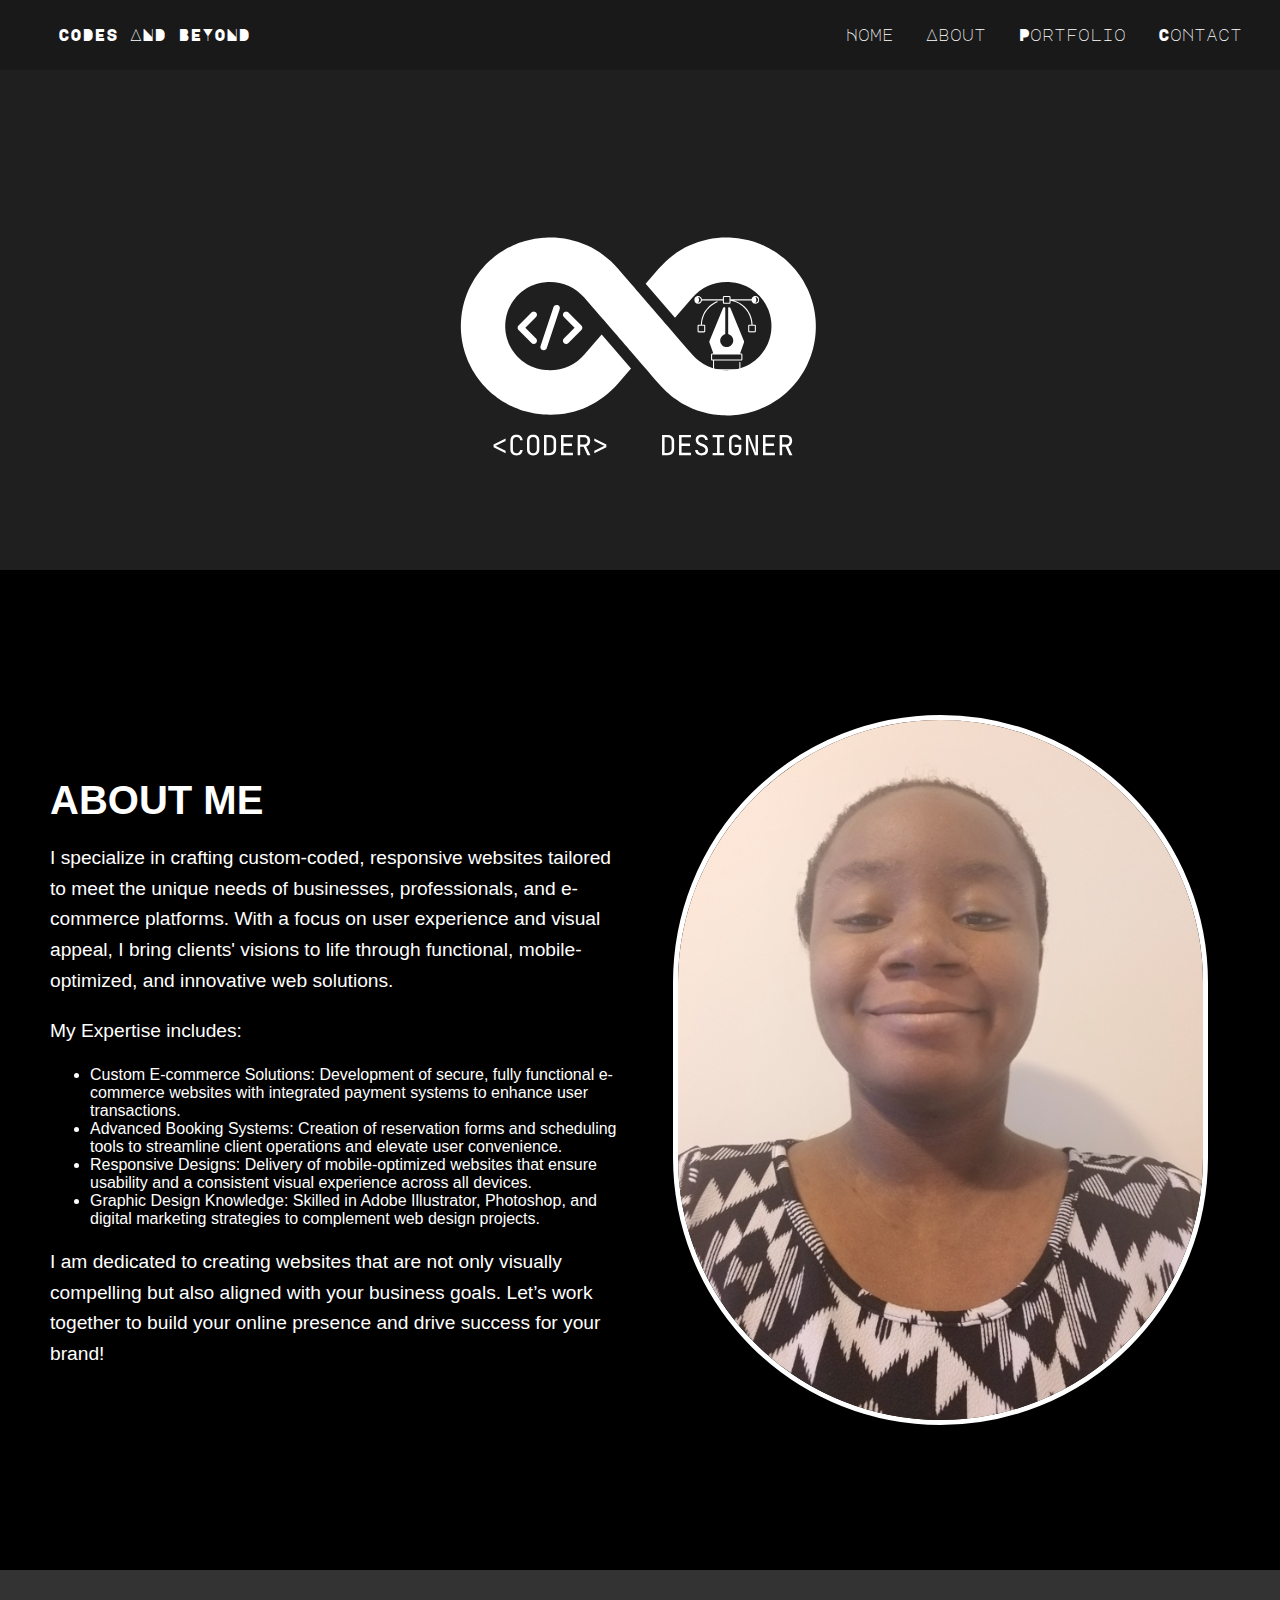
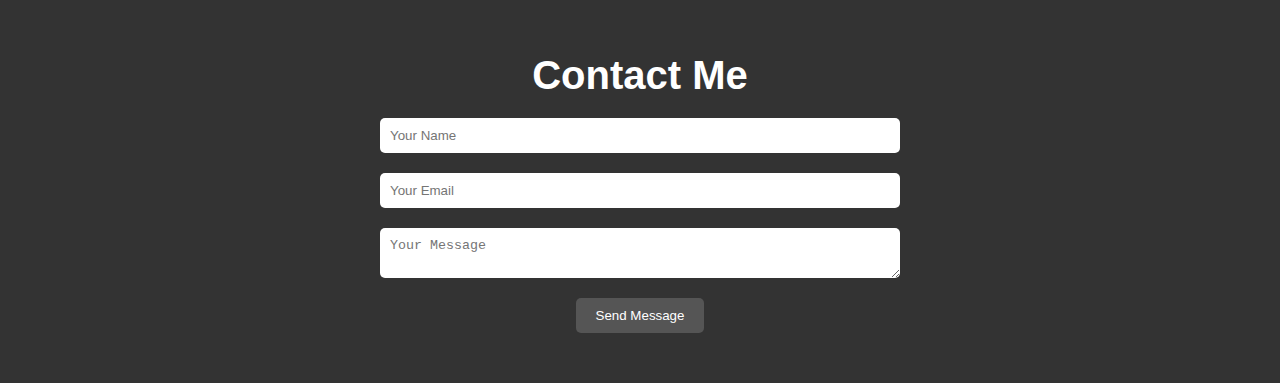
<file: index.html>
<!DOCTYPE html>
<html lang="en">
<head>
    <meta charset="UTF-8">
    <meta name="viewport" content="width=device-width, initial-scale=1.0">
    <title>Codes and Beyond</title>
    <link rel="preconnect" href="https://fonts.googleapis.com">
    <link rel="preconnect" href="https://fonts.gstatic.com" crossorigin>
    <link href="https://fonts.googleapis.com/css2?family=Major+Mono+Display&family=Montserrat:ital,wght@0,500;1,500&display=swap" rel="stylesheet"> 
    <link rel="stylesheet" href="css/styles.css">
    <script type="text/javascript" src="https://cdn.emailjs.com/dist/email.min.js"></script>
</head>
<body>
    <div class="navbar">
        <div class="logo">
            <a href="#">CODES AND BEYOND</a>
        </div>
        <div class="nav-links">
            <a href="index.html">Home</a>
            <a href="#about">About</a>
            <a href="portfolio.html">Portfolio</a>
            <a href="#contact">Contact</a>
        </div>
    </div>
    <div class="hero-section">
        <img src="img/Logo.svg" alt="about me image" class="hero-image">
    </div>
    <div class="about-me-section" id="about">
        <div class="content">
            <h1>ABOUT ME</h1>
            <p>I specialize in crafting custom-coded, responsive websites tailored to meet the unique needs of businesses, professionals, and e-commerce platforms. With a focus on user experience and visual appeal, I bring clients' visions to life through functional, mobile-optimized, and innovative web solutions.</p>
            <p> My Expertise includes: 
                <ul>
                    <li>Custom E-commerce Solutions: Development of secure, fully functional e-commerce websites with integrated payment systems to enhance user transactions.</li>
                    <li>Advanced Booking Systems: Creation of reservation forms and scheduling tools to streamline client operations and elevate user convenience.</li>
                    <li>Responsive Designs: Delivery of mobile-optimized websites that ensure usability and a consistent visual experience across all devices.</li>
                    <li>Graphic Design Knowledge: Skilled in Adobe Illustrator, Photoshop, and digital marketing strategies to complement web design projects.</li>
                </ul>
            </p>
            <p>I am dedicated to creating websites that are not only visually compelling but also aligned with your business goals. Let’s work together to build your online presence and drive success for your brand!</p>
        </div>
        <div class="image-container">
            <img src="img/Me.jpg" alt="Description of image">
        </div>
    </div>
    <section id="contact">
        <div class="container">
          <h2>Contact Me</h2>
          <form>
            <input type="text" name="name" placeholder="Your Name" required>
            <input type="email" name="email" placeholder="Your Email" required>
            <textarea name="message" placeholder="Your Message" required></textarea>
            <button type="submit">Send Message</button>
          </form>
        </div>
      </section>
    <script src="js/script.js"></script>
</body>
</html>
</file>
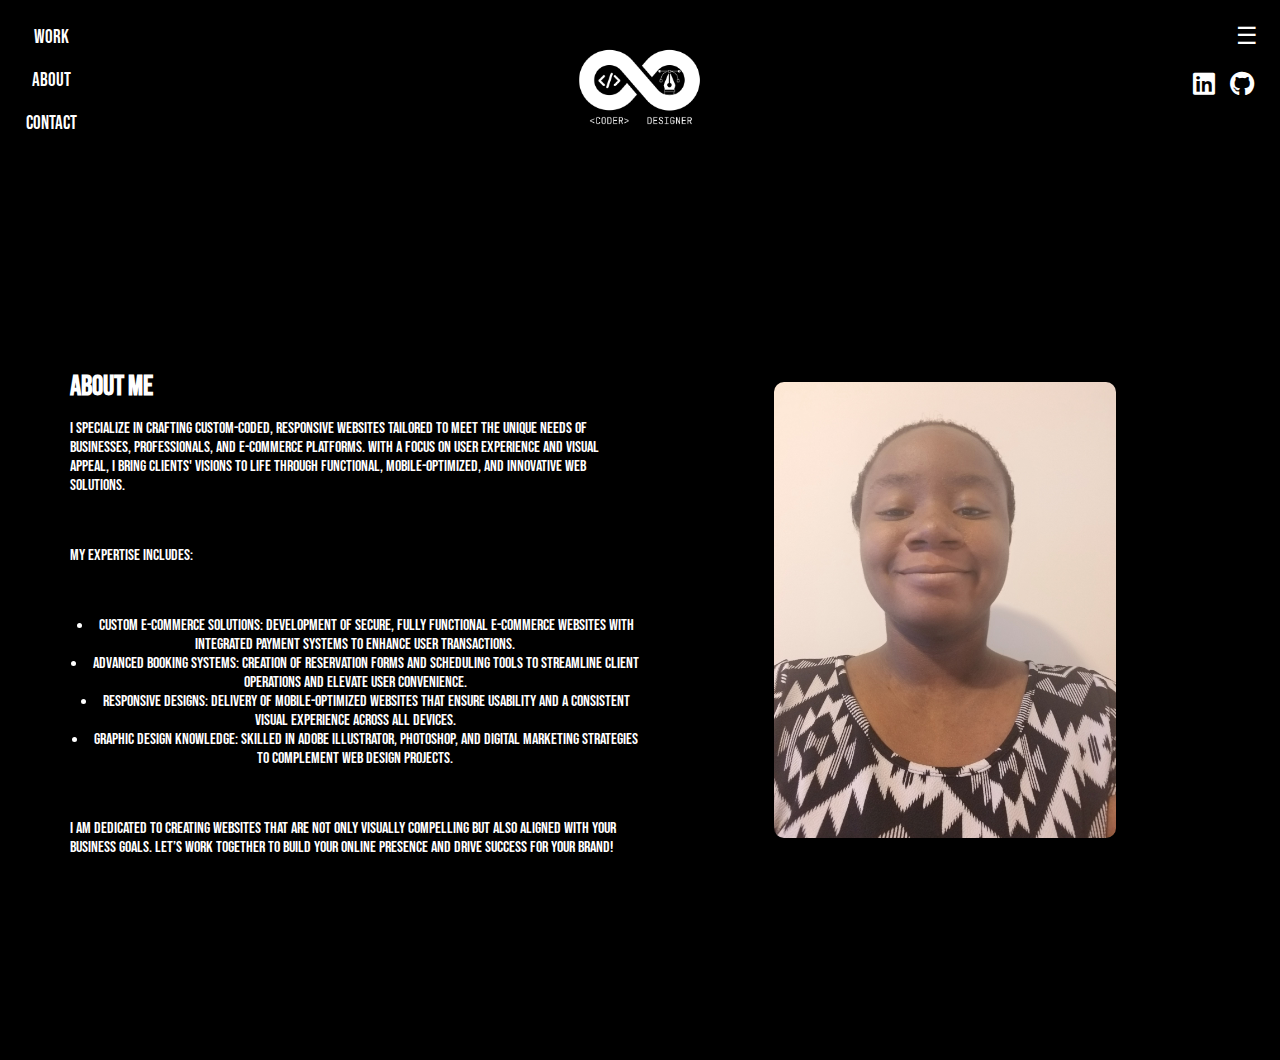
<file: about.html>
<!DOCTYPE html>
<html lang="en">
<head>
    <meta charset="UTF-8">
    <meta name="viewport" content="width=device-width, initial-scale=1.0">
    <title>About</title>
    <link rel="stylesheet" href="https://cdnjs.cloudflare.com/ajax/libs/font-awesome/6.0.0-beta3/css/all.min.css">
    <link rel="preconnect" href="https://fonts.googleapis.com">
    <link rel="preconnect" href="https://fonts.gstatic.com" crossorigin>
    <link href="https://fonts.googleapis.com/css2?family=Bebas+Neue&display=swap" rel="stylesheet">
    <link rel="stylesheet" href="css/about.css">
</head>
<body>
    <nav class="navbar">
        <button class="hamburger" aria-label="Toggle navigation">
            &#9776;
        </button>
        <ul class="nav-links">
            <li><a href="index.html">Work</a></li>
            <li><a href="about.html">About</a></li>
            <li><a href="contact.html">Contact</a></li>
        </ul>
        <div class="logo">
            <a href="index.html"><img src="img/Logo.png" alt="Logo"></a>
        </div>
        <div class="social-icons">
            <a href="https://www.linkedin.com/in/brittani-ford-8617a81b7/" target="_blank"><i class="fab fa-linkedin"></i></a>
           <a href="https://github.com/CodesandBeyond" target="_blank"><i class="fab fa-github"></i></a>
        </div>
    </nav>
    <div class="container">
        <div class="text-section">
            <h2>About Me</h2>
            <p>
                I specialize in crafting custom-coded, responsive websites tailored to meet the unique needs of businesses, professionals, and e-commerce platforms. With a focus on user experience and visual appeal, I bring clients' visions to life through functional, mobile-optimized, and innovative web solutions.</p>
            <br>
            <p>
               My Expertise includes: 
            </p>
            <br>
            <p>
                <ul>
                    <li>Custom E-commerce Solutions: Development of secure, fully functional e-commerce websites with integrated payment systems to enhance user transactions.</li>
                    <li>Advanced Booking Systems: Creation of reservation forms and scheduling tools to streamline client operations and elevate user convenience.</li>
                    <li>Responsive Designs: Delivery of mobile-optimized websites that ensure usability and a consistent visual experience across all devices.</li>
                    <li>Graphic Design Knowledge: Skilled in Adobe Illustrator, Photoshop, and digital marketing strategies to complement web design projects.</li>
                </ul>
            </p>
            <br>
            <p>
                I am dedicated to creating websites that are not only visually compelling but also aligned with your business goals. Let’s work together to build your online presence and drive success for your brand!
            </p>
        </div>
        <div class="image-section">
            <img src="img/Me.jpg" alt="About Me Image">
        </div>
    </div>
</body>
<script src="js/script.js"></script>
<script src="js/hamburger.js"></script>
</html>
</body>
</file>
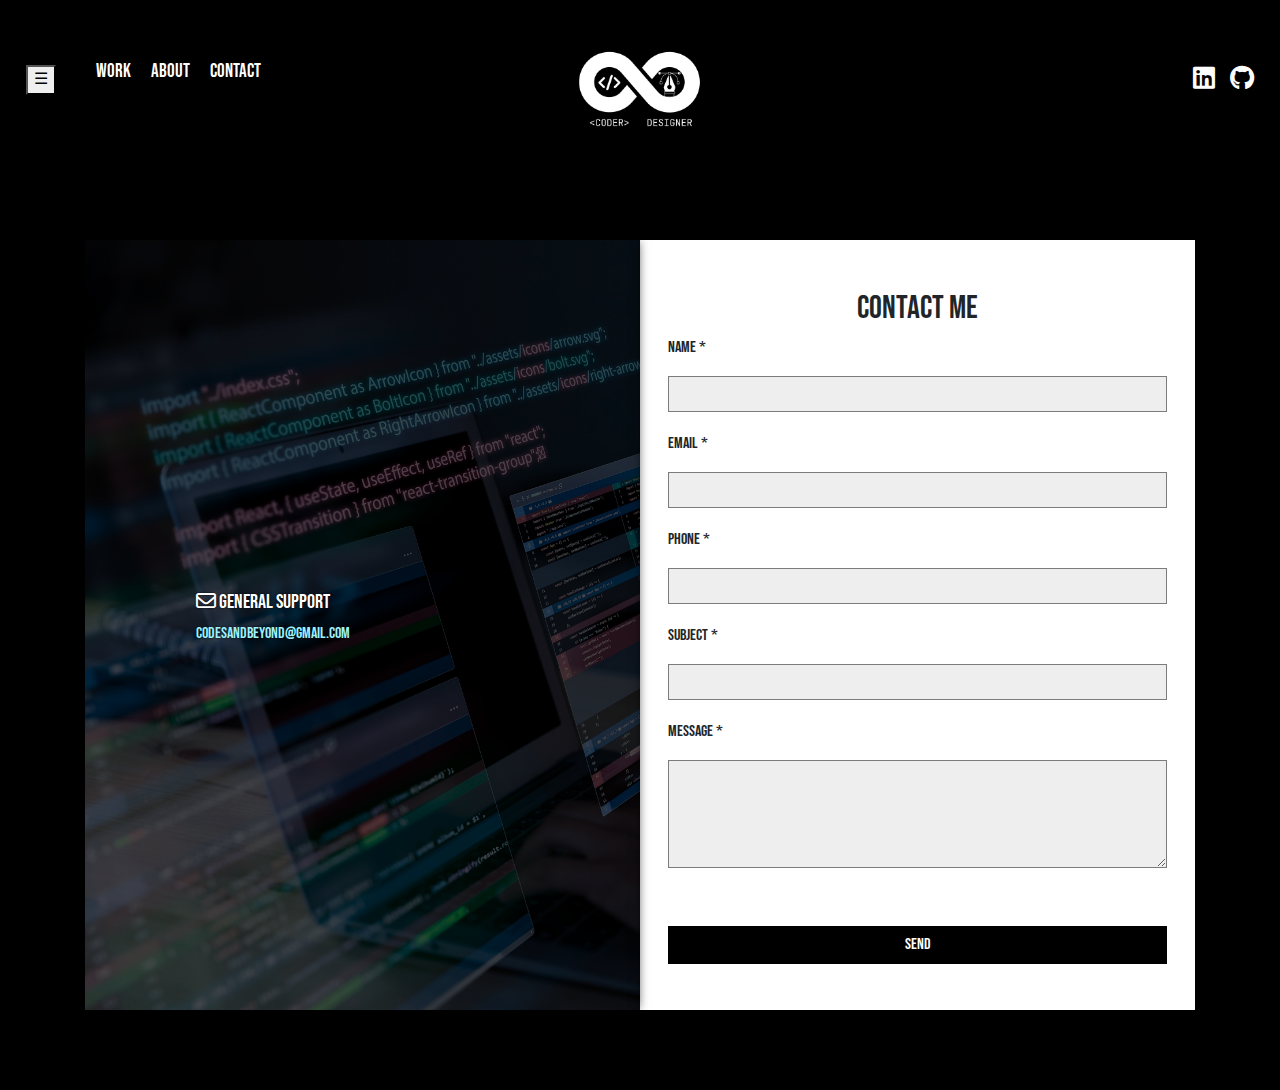
<file: contact.html>
<!DOCTYPE html>
<html lang="en">
<head>
    <meta charset="UTF-8">
    <meta name="viewport" content="width=device-width, initial-scale=1.0">
    <title>Contact</title>
    <link rel="stylesheet" href="https://cdnjs.cloudflare.com/ajax/libs/font-awesome/6.0.0-beta3/css/all.min.css">
    <link rel="stylesheet" href="https://stackpath.bootstrapcdn.com/bootstrap/4.3.1/css/bootstrap.min.css" integrity="sha384-ggOyR0iXCbMQv3Xipma34MD+dH/1fQ784/j6cY/iJTQUOhcWr7x9JvoRxT2MZw1T" crossorigin="anonymous">
    <link rel="preconnect" href="https://fonts.googleapis.com">
    <link rel="preconnect" href="https://fonts.gstatic.com" crossorigin>
    <link href="https://fonts.googleapis.com/css2?family=Bebas+Neue&display=swap" rel="stylesheet">
    <link rel="stylesheet" href="css/contact.css">
    <script type="text/javascript" src="https://cdn.emailjs.com/dist/email.min.js"></script>
</head>
<body>
    <nav class="navbar">
        <button class="hamburger" aria-label="Toggle navigation">
            &#9776;
        </button>
        <ul class="nav-links">
            <li><a href="index.html">Work</a></li>
            <li><a href="about.html">About</a></li>
            <li><a href="contact.html">Contact</a></li>
        </ul>
        <div class="logo">
            <a href="index.html"><img src="img/Logo.png" alt="Logo"></a>
        </div>
        <div class="social-icons">
            <a href="https://www.linkedin.com/in/brittani-ford-8617a81b7/" target="_blank"><i class="fab fa-linkedin"></i></a>
           <a href="https://github.com/CodesandBeyond" target="_blank"><i class="fab fa-github"></i></a>
        </div>
    </nav>
    <section>
        <div class="container">
            <div class="contact-parent">
               <div class="contact-child child1">
                  <p>
                     <i class=" far fa-envelope"></i> General Support<br />
                     <span>codesandbeyond@gmail.com</span>
                  </p>
               </div>
               <div class="contact-child child2">
                  <div class="inside-contact">
                     <h2>Contact Me</h2>
                     <h3>
                        <span id="confirm">
                     </h3>
                     <form id="contact-form">
                        <p>Name *</p>
                        <input name="user_name" type="text" required>
                    
                        <p>Email *</p>
                        <input name="user_email" type="email" required>
                    
                        <p>Phone *</p>
                        <input name="user_phone" type="text" required>
                    
                        <p>Subject *</p>
                        <input name="subject" type="text" required>
                    
                        <p>Message *</p>
                        <textarea name="message" rows="4" cols="20" required></textarea>
                    
                        <input type="submit" id="btn_send" value="SEND">
                    </form>
                    <p id="status_message"></p>
                  </div>
               </div>
            </div>
         </div>
    </section>
</body>
 <script src="js/script.js"></script>
</html>
</file>
<file: css/styles.css>
body {
    margin: 0;
    font-family: Arial, sans-serif;
    background-color: #1F1F1F;
}

/* Navigation Bar */

.navbar {
    background-color: #191919;
    color: white;
    display: flex;
    justify-content: space-between;
    align-items: center;
    height: 70px;
    padding: 0px 3% 0 3%;
}
.navbar a {
    color: white;
    text-decoration: none;
    margin-left: 20px;
}
.navbar a:hover {
    text-decoration: underline;
}

.nav-links {
    font-family: "Major Mono Display", serif;
    font-weight: 400;
    font-style: normal;
}

.logo {
    font-family: "Major Mono Display", serif;
    font-weight: 400;
    font-style: normal;
}

.hero-section, .hero-image {
    display: flex;
    justify-content: center;
    max-width: 100%; 
    height: auto; 
    overflow: hidden;
}


/* Home Page */

.hero {
    background-image: url('../img/Logo.svg'); 
}

.about-me-section {
    display: flex;
    justify-content: space-between;
    align-items: center;
    background-color: black;
    color: white;
    padding: 50px;
    height: 100vh; /* Full viewport height */
}

.content {
    flex: 1;
    padding-right: 20px;
}

.content h1 {
    font-size: 2.5em;
    margin-bottom: 20px;
}

.content p {
    font-size: 1.2em;
    line-height: 1.6;
}

.image-container {
    flex: 1;
    display: flex;
    justify-content: center;
    align-items: center;
}

.image-container img {
    max-width: 100%;
    height: 700px;
    border-radius: 500px; /* Optional: Add rounded corners to the image */
    border: 5px solid #fff;
}

/* Contact Form */

#contact {
  background-color: #333;
  color: #fff;
  padding: 50px 0;
}

#contact .container {
  max-width: 800px;
  margin: 0 auto;
  text-align: center;
}

#contact h2 {
  font-size: 2.5em;
  margin-bottom: 20px;
}

#contact p {
  font-size: 1.2em;
  margin-bottom: 40px;
}

#contact form {
  display: flex;
  flex-direction: column;
  align-items: center;
}

#contact input,
#contact textarea {
  width: 100%;
  max-width: 500px;
  padding: 10px;
  margin-bottom: 20px;
  border: none;
  border-radius: 5px;
}

#contact button {
  background-color: #555;
  color: #fff;
  padding: 10px 20px;
  border: none;
  border-radius: 5px;
  cursor: pointer;
}
</file>
<file: css/about.css>
body {
    margin: 0;
    font-family: "Bebas Neue", sans-serif;
    background-color: #000;
}

.navbar {
    display: flex;
    align-items: center;
    justify-content: space-between;
    height: 160px;
    padding: 0 2%;
    position: relative;
    z-index: 3;
}

.nav-links {
    list-style: none;
    display: flex;
    gap: 20px;
    text-align: left;
    margin-right: auto;
    font-size: 19px;
}

.nav-links li a:hover {
    color: #979797;
}

.nav-links li a {
    color: white;
    text-decoration: none;
}

.logo {
    position: absolute;
    left: 50%;
    transform: translateX(-50%);
}

.logo img {
    height: 170px;
    width: 170px;
    padding: 0;
}

.social-icons {
    display: flex;
    gap: 15px;
    margin-top: 10px;
}

.social-icons a {
    color: #fff;
    font-size: 25px;
}

/* About Section */

.container {
    display: flex;
    align-items: center;
    justify-content: space-between;
    width: 100%;
    height: 100vh;
    background: #000;
    padding: 50px;
    box-sizing: border-box;
}

.text-section {
    flex: 1;
    padding: 20px;
}

.text-section h2 {
    font-size: 28px;
    margin-bottom: 10px;
    color: #fff;
}

.text-section p {
    font-size: 16px;
    color: #fff;
}

ul {
    font-size: 16px;
    color: #fff;
    list-style-position: inside;
    text-align: center;
    padding: 0;
    display: flex;
    flex-direction: column;
    align-items: center;
}

.image-section {
    flex: 1;
    display: flex;
    justify-content: center;
}

.image-section img {
    width: 60%;
    max-width: 600px;
    height: auto;
    object-fit: cover;
    border-radius: 10px;
}

.hamburger {
    display: block;
    width: 30px;
    height: 30px;
    position: absolute;
    top: 20px;
    right: 20px;
    cursor: pointer;
    z-index: 101;
    background-color: black;
    color: white; 
    border: none; 
    font-size: 24px; 
    line-height: 30px; 
    text-align: center; 
}



.hamburger div {
    width: 30px;
    height: 4px;
    background-color: white;
    margin: 6px 0;
    transition: 0.4s;
}

@media (max-width: 768px) {
    .container {
        flex-direction: column;
        text-align: center;
        height: auto;
        padding: 20px;
    }
    .image-section img {
        width: 100%;
        height: auto;
    }
}

@media (max-width: 768px) {
    .navbar {
        display: flex;
        flex-direction: column;
        align-items: center;
        position: relative;
    }

    .nav-links {
        position: absolute;
        top: 60px;
        right: 0;
        background: black;
        flex-direction: column;
        display: none;
        align-items: center;
        width: 100%;
        height: 60vh;
        text-align: center;
        justify-content: center;
        padding: 20px 0;
        z-index: 100;
    }

    .nav-links.show {
        display: flex;
    }

    .hamburger {
        display: block;
        position: absolute;
        top: 10px;
        right: 10px;
        z-index: 101;
    }

    .logo {
        z-index: 102;
    }
}


@media (max-width: 480px) {
    .nav-links {
        font-size: 16px;
    }

    .social-icons a {
        font-size: 20px;
    }

    .logo img {
        height: 120px;
        width: 120px;
        margin-top: 10px;
    }
}
</file>
<file: css/contact.css>
body {
    margin: 0;
    font-family: "Bebas Neue", sans-serif;
    background-color: #000;
}

.navbar {
    display: flex;
    align-items: center;
    justify-content: space-between;
    height: 160px;
    padding: 0 2%;
    position: relative;
    z-index: 3;
}

.nav-links {
    list-style: none;
    display: flex;
    gap: 20px;
    text-align: left;
    margin-right: auto;
    font-size: 19px;
}

.nav-links li a:hover {
    color: #979797;
}

.nav-links li a {
    color: white;
    text-decoration: none;
}

.logo {
    position: absolute;
    left: 50%;
    transform: translateX(-50%);
}

.logo img {
    height: 170px;
    width: 170px;
    padding: 0;
}

.social-icons {
    display: flex;
    gap: 15px;
}

.social-icons a {
    color: #fff;
    font-size: 25px;
}

/* Contact Form */

.contact-parent{
    background: #fff;
    display:flex;
    margin:80px 0;
}

.contact-child{
    display:flex;
    flex:1;
    box-shadow:0px 0px 10px -2px rgba(0,0,0,0.75);
}

.child1{
    background:linear-gradient(rgba(0,0,0,0.7), rgba(0,0,0,0.7)), url("../img/contact-image.jpg");
    background-size:cover;
    display:flex;
    flex-direction:column;
    justify-content:space-around;
    color:#fff;
    padding:100px 0;
}

.child1 p{
    padding-left:20%;
    font-size:20px;
    text-shadow:0px 0px 2px #000;
}
 
.child1 p span{
    font-size:16px;
    color:#9df2fd;
}

.child2{
    flex-direction:column;
    justify-content:space-around;
    align-items:center;
}

.inside-contact{
    width:90%;
    margin:0 auto;
}
 
.inside-contact h2{
    text-transform:uppercase;
    text-align:center;
    margin-top:50px;
}
 
.inside-contact h3{
    text-align:center;
    font-size:16px;
    color:#0085e2;
}

.inside-contact input, .inside-contact textarea{
    width:100%;
    background-color:#eee;
    border:1px solid rgba(0,0,0,0.48);
    padding:5px 10px;
    margin-bottom:20px;
}

.inside-contact input[type=submit]{
    background-color:#000;
    color:#fff;
    transition:0.2s;
    border:2px solid #000;
    margin:30px 0;
}

.inside-contact input[type=submit]:hover{
    background-color:#fff;
    color:#000;
    transition:0.2s;
}

@media screen and (max-width:991px){
    .contact-parent{
        display:block;
        width:100%;
    }
 
    .child1{
        display:none;
    }
 
    .child2{
        background-image:linear-gradient(rgba(255,255,255,0.7),rgba(255,255,255,0.7)), url("../img/contact-image.jpg");
        background-size:cover;
    }
 
    .inside-contact input, .inside-contact textarea{
        background-color:#fff;
    }
}
</file>
